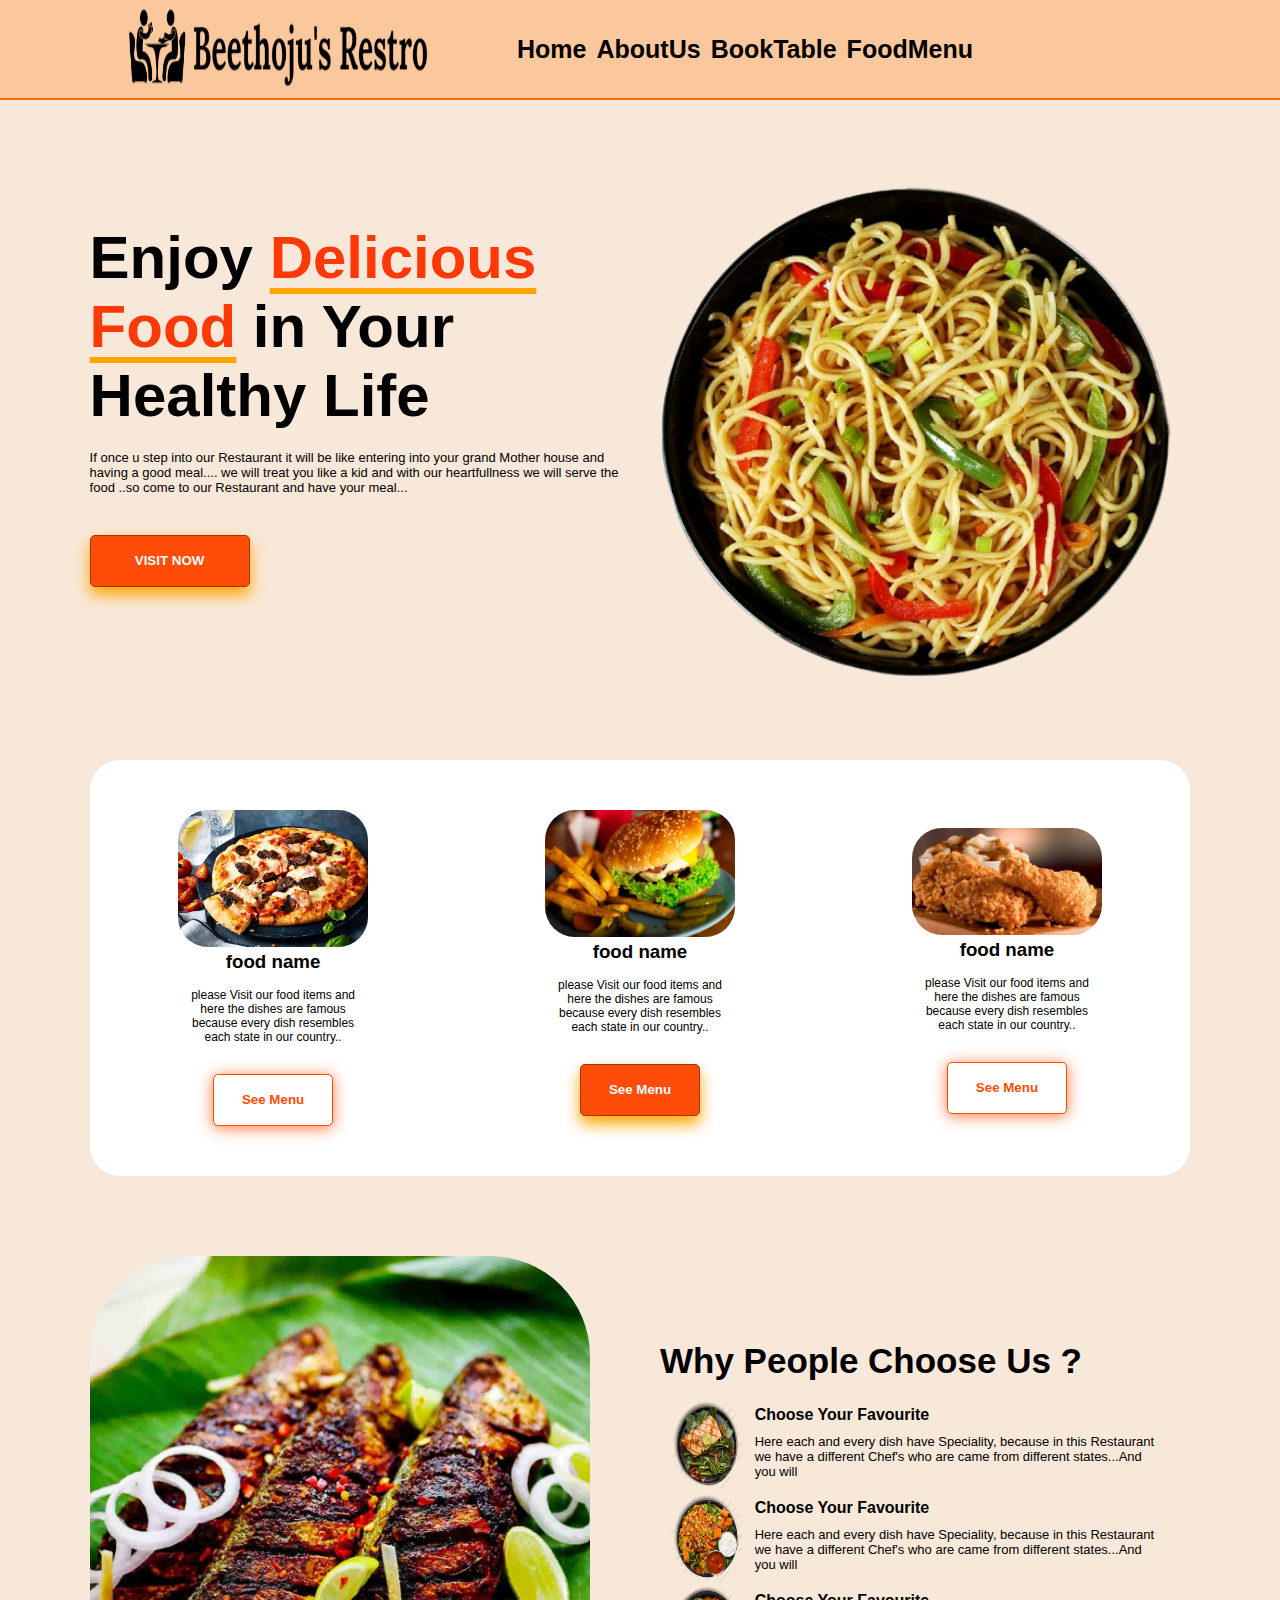
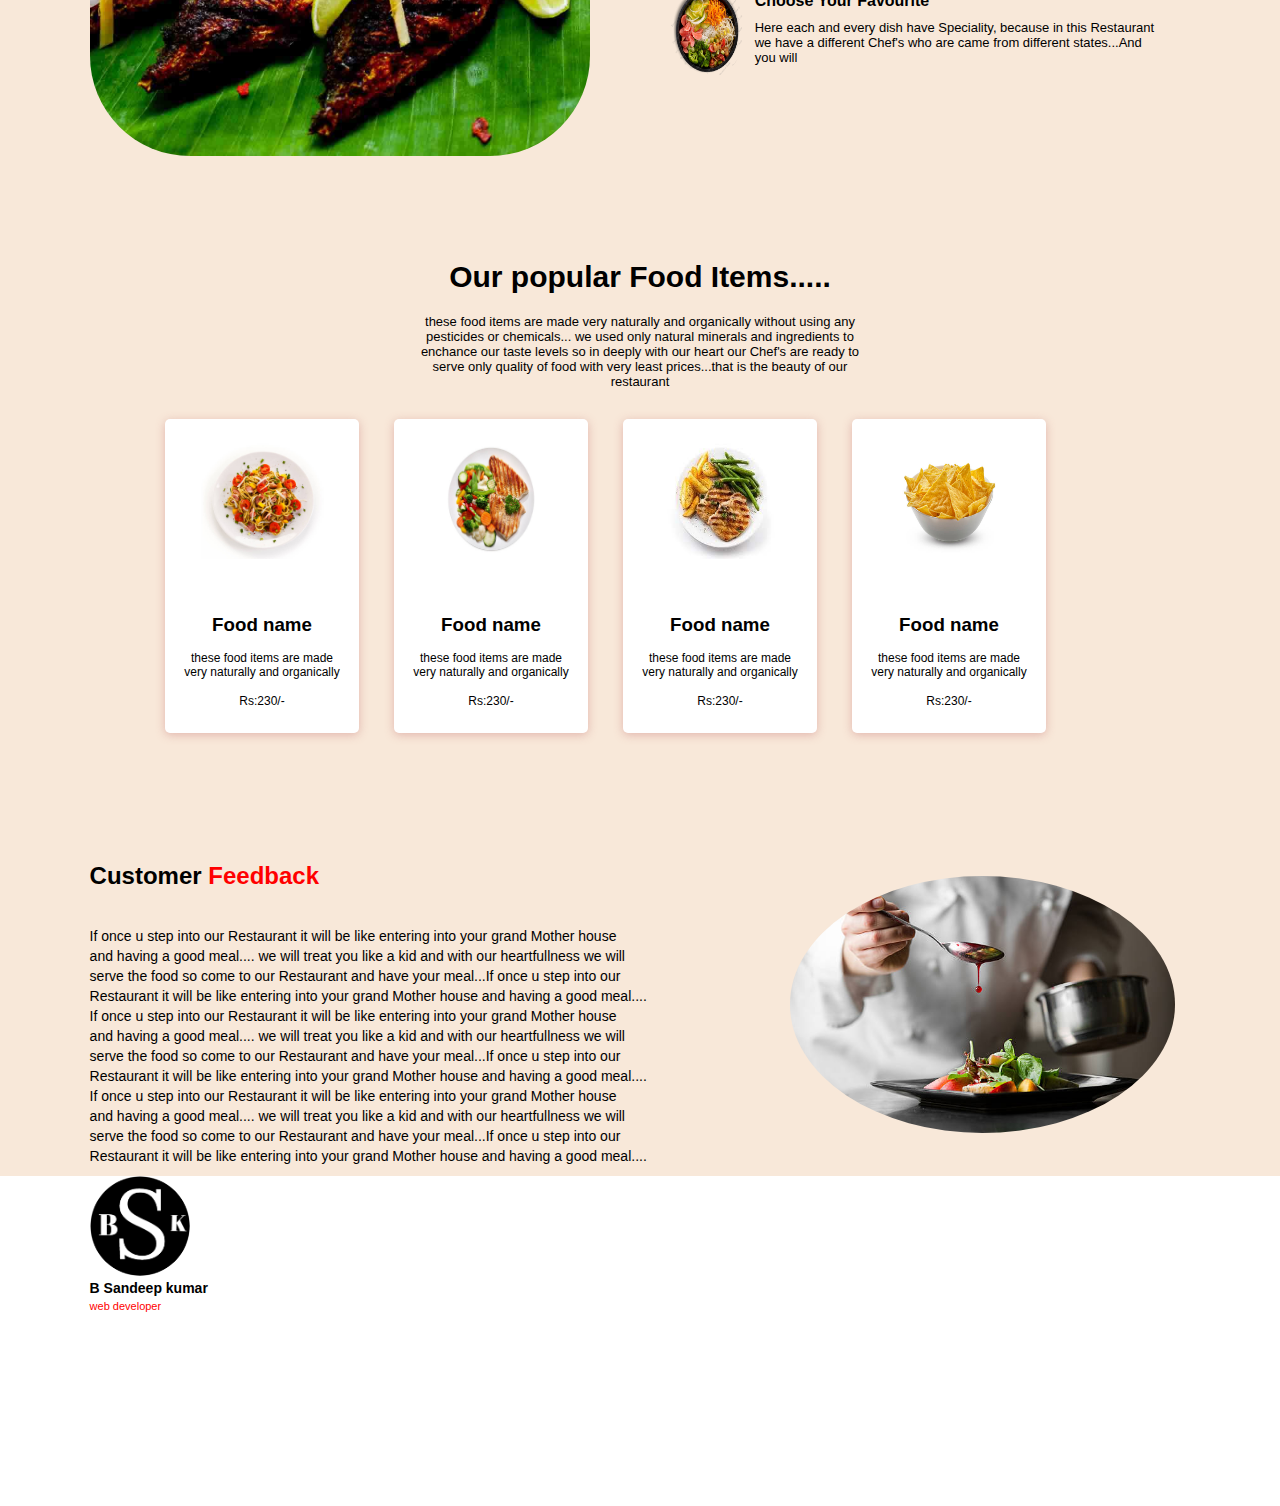
<file: index.html>
<!DOCTYPE html>
 <html lang="en">
 <head>
     <link rel="shortcut icon" href="sanlogo.png" type="image/x-icon">
     <link rel="stylesheet" href="sdpcss.css">
     <link rel="stylesheet" href="https://cdnjs.cloudflare.com/ajax/libs/font-awesome/6.1.1/css/all.min.css" integrity="sha512-KfkfwYDsLkIlwQp6LFnl8zNdLGxu9YAA1QvwINks4PhcElQSvqcyVLLD9aMhXd13uQjoXtEKNosOWaZqXgel0g==" crossorigin="anonymous" referrerpolicy="no-referrer" />
     <meta name="viewport" content="width=device-width, initial-scale=1.0">
    <title>Beethoju's Restro</title>
 </head>
 <body>
    <header>
      
         <div class="header">
            <div class="headerbar">
               <div class="account">
                  <ul>
                     <a href=""><li><i class="fa-solid fa-house-chimney "></i></li></a>
                     <a href="#"><li><i class="fa-solid fa-magnifying-glass searchion" id="searchicon1"></i></li></a>
                     <div class="search" id="searchinput1">
                        <input type="search">
                        <i class="fa-solid fa-magnifying-glass srchicon1"></i>
                     </div>
                     <a href="#"><li><i class="fa-solid fa-user" id="user-mb"></i></li></a>
                  </ul>
               </div>
               <div class="nav"> 
                  <ul style="list-style-type:none;">
                     <a href="#" class="smallhome"><li>Home</li></a>
                     <a href="#" class="small_aboutus"><li>AboutUs</li></a>
                     <a href="#" class="jklm"><li>BookTable</li></a>
                  <a href="#"><li class="small_foodmenu">FoodMenu</li></a>
                  </ul>
               </div>
            </div>
            <div class="logo">
               <img src="mylogo.png" alt="" id="#logo" width="100" height="80">
            </div>
            <div class="bar">
               <i class="fa-solid fa-bars icon"></i><!--font Awesome Bars Icon refers
            to used to provide convenient access to various operations 
            such as saving or opening a file, quitting a program, or
             manipulating data.This font awesome icon is also known as "fa-Bars" or "fa fa Bars"-->
               <i class="fa-solid fa-xmark" id="hdcross"></i>
            </div>
            <div class="nav"> 
               <ul style="list-style-type:none;">
                  <a href="#" class="bighome"><li>Home</li></a>
                  <a href="#" class="header_aboutus"><li>AboutUs</li></a>
                  <a href="#" class="mnop"><li>BookTable</li></a>
                  <a href="#" class="header_foodmenu"><li>FoodMenu</li></a>
               </ul>
            </div>
            <div class="account">
               <ul>
                  <a href="#"><li><i class="fa-solid fa-house-chimney "></i></li></a>
                  <a href="#"><li><i class="fa-solid fa-magnifying-glass searchicon" id="searchicon2"></i></li></a>
                  <div class="search" id="searchinput2">
                     <input type="search">
                     <i class="fa-solid fa-magnifying-glass srchicon2"></i>
                  </div>
                  <a href="#"><li><i class="fa-solid fa-user" id="user-lap"></i></li></a>
               </ul>
            </div>
         </div>
      </div>
   </header>
 
   <div class="home" >
      <div class="main_slide">
         <div id="child_1">
            <h1>Enjoy <span>Delicious Food</span> in Your Healthy Life</h1>
            <p>If once u step into our Restaurant it will be like entering 
               into your grand Mother house and having a good meal....
               we will treat you like a kid and with our heartfullness we will serve the food
               ..so come to our Restaurant and have your meal...
            </p>
            <button class="red_btn" id="scroll-button">VISIT NOW 
               <i class="fa-solid fa-arrow-right-long"></i>
            </button>
         </div>
         <div id="two">
            <img src="cover pictures/alo.png" alt="" id="foodplate">
         </div>
      </div>
      <div class="food-items">
         <div class="item">
            <div>
               <img src="cover pictures/fdy1.webp" alt="food item" id="item1">
            </div>
            <h3>food name</h3>
            <p>please Visit our food items and here the dishes are famous because
               every dish resembles each state in our country..
            </p>
            <button class="white_btn">See Menu</button>
         </div>
         <div class="item">
            <div>
               <img src="cover pictures/fdy2.jpg" alt="food item" id="item1">
            </div>
            <h3>food name</h3>
            <p>please Visit our food items and here the dishes are famous because
               every dish resembles each state in our country..
            </p>
            <button class="red_btn">See Menu</button>
         </div>
         <div class="item">
            <div></br>
               <img src="cover pictures/fdy3.jpg" alt="food item" id="item1" >
            </div>
            <h3>food name</h3>
            <p>please Visit our food items and here the dishes are famous because
               every dish resembles each state in our country..
            </p>
            <button class="white_btn">See Menu</button>
         </div>
      </div>
      <div class="main_slide2">
         <div class="fooding">
            <img src="cover pictures/fdy4.jpg" alt="" id="figure3">
         </div>
         <div class="question">
            <h2>Why People Choose Us ?</h2>
            <div>
               <div class="q-ans">
                  <div>
                     <img src="plate2.png" alt="" id="figure4">
                  </div>
                  <div class="matter">
                     <h4>Choose Your Favourite</h4>
                     <p>Here each and every dish have Speciality,
                        because in this Restaurant we have a different Chef's
                        who are came from different states...And you will
                     </p>
                  </div>
               </div>
               <div class="q-ans">
                  <div>
                     <img src="plate3.png" alt="" id="figure4">
                  </div>
                  <div class="matter">
                     <h4>Choose Your Favourite</h4>
                     <p>Here each and every dish have Speciality,
                        because in this Restaurant we have a different Chef's
                        who are came from different states...And you will
                     </p>
                  </div>
               </div>
               <div class="q-ans">
                  <div>
                     <img src="plate4 (2).png" alt="" id="figure4">
                  </div>
                  <div class="matter">
                     <h4>Choose Your Favourite</h4>
                     <p>Here each and every dish have Speciality,
                        because in this Restaurant we have a different Chef's
                        who are came from different states...And you will
                     </p>
                  </div>
               </div>
            </div>
         </div>
      </div>
      <div class="main_slide3">
         <div class="fav-head" id="homeid">
            <h3>
               Our popular Food Items.....
            </h3>
            <p>these food items are made very naturally and organically
               without using any pesticides or chemicals...
               we used only natural minerals and ingredients to enchance our taste levels 
               so in deeply with our heart our Chef's are ready to serve only quality of food
               with very least prices...that is the beauty of our restaurant
            </p>
         </div>
         <div class="majorfavfood">
         <div class="fav-food">
            <div class="item">
               <div><img src="cover pictures/fdy5.jpg" alt="" id="figure5"></div>
            <h3>Food name</h3>
            <p>these food items are made very naturally 
               and organically </p>
            <p class="fav-price">Rs:230/-</p>
         </div>
         <div class="item">
            <div><img src="cover pictures/fdy6.jpg" alt="" id="figure5"></div>
         <h3>Food name</h3>
         <p>these food items are made very naturally 
            and organically </p>
         <p class="fav-price">Rs:230/-</p>
      </div>
      <div class="item">
         <div><img src="cover pictures/fdy7.jpg" alt="" id="figure5"></div>
      <h3>Food name</h3>
      <p>these food items are made very naturally 
         and organically </p>
      <p class="fav-price">Rs:230/-</p>
   </div>
   <div class="item">
      <div><img src="cover pictures/fdy8.jpg" alt="" id="figure5"></div>
   <h3>Food name</h3>
   <p>these food items are made very naturally 
      and organically </p>
   <p class="fav-price">Rs:230/-</p>
   </div>
   
 
      </div>
   </div>
      </div>
      <div class="main_slide4">
         <div class="chef-feed">
            <h2>Customer <span style="color:red">Feedback</span></h2>
            </br></br>
            <p >If once u step into our Restaurant it will be like entering into your grand Mother house </br>
               and having a good meal.... we will treat you like a kid and with our heartfullness we will</br>
               serve the food so come to our Restaurant and have your meal...If once u step into our </br>
               Restaurant it will be like entering into your grand Mother house and having a good meal....</br>
               If once u step into our Restaurant it will be like entering into your grand Mother house </br>
               and having a good meal.... we will treat you like a kid and with our heartfullness we will</br>
               serve the food so come to our Restaurant and have your meal...If once u step into our </br>
               Restaurant it will be like entering into your grand Mother house and having a good meal....</br>
               If once u step into our Restaurant it will be like entering into your grand Mother house </br>
               and having a good meal.... we will treat you like a kid and with our heartfullness we will</br>
               serve the food so come to our Restaurant and have your meal...If once u step into our </br>
               Restaurant it will be like entering into your grand Mother house and having a good meal....</br>
            
            </p>
            <div class="chef-detail">
               <div>
                  <img src="sanlogo.png" alt="">
               </div>
               <div>
                  <h6>B Sandeep kumar</h6>
                  <p>web developer</p>
               </div>
            </br></br></br></br></br></br></br></br></br></br>
               <div class="chef">
                  <img src="cover pictures/bigchef" alt="" id="figure6">
               </div>
            </div>
            
         </div>
         
         
      </div> 
      
      
   </div>
<!--!***********************BOOKING TABLE***********************************************************************-->

<div class="bookingtable" id="bookingt">
         <div class="tablexx">
            <h1 id="heading">Book a Table</h1>
            <h3><i class="fa-solid fa-xmark" id="bookcrossmark"></i></h3>
            <h3><i class="fa-solid fa-xmark" id="bookcrossmark11"></i></h3>
         </div>
           <form id="form">
               <div class="form-group">
                  <label for="name">Name:</label>
                  <input type="text" id="name" name="name" required>
               </div>
               <div class="form-group">
                  <label for="email">Email:</label>
                  <input type="email" id="email" name="email" required>
               </div>
               <div class="form-group">
                  <label for="phone">Phone:</label>
                  <input type="tel" id="phone" name="phone" required>
               </div>
               <div class="form-group">
                  <label for="date">Date:</label>
                  <input type="date" id="date" name="date" required>
               </div>
               <div class="form-group">
                  <label for="time">Time:</label>
                  <input type="time" id="time" name="time" required>
                </div>
               <div class="form-group">
                  <label for="guests">Number of Guests:</label>
                  <input type="number" id="guests" name="guests" required>
               </div>
               
               <button type="submit" class="red_btn" id="sub">Submit</button>
            </form>
  
  

</div>

<!--*************************ABOUT  US*******************************************************************-->
<div class="aboutus">
   <div class="aboutus1">
      <div>
         <i  class="fa-solid fa-xmark" id="aboutcrosssmall"></i>
         <h1 id="aboutus" class="ghi">ABOUT US</h1>
        
         <P class="ghi">At our restaurant, we are passionate about providing our customers</br>
         with an exceptional dining experience that satisfies their taste buds</br>
         and leaves them feeling delighted.Our restaurant is committed to using</br>
         only the freshest ingredients and preparing each dish with care and </br>
         attention to detail to ensure the highest quality and taste.We pride</br>
         ourselves on offering a welcoming and friendly atmosphere where our </br>
         guests can relax and enjoy a delicious meal with their friends and family.</br>
         With a focus on innovation and creativity, our restaurant offers a unique</br>
         and exciting menu that combines traditional flavors with modern twists,</br>
         making every visit a culinary adventure.Our team of skilled chefs and</br>
         attentive staff work tirelessly to ensure that each guest leaves our</br>
         restaurant feeling satisfied and eager to return for another</br>
         unforgettable dining experience.</P>
      </div>
      <img src="aaaa/about-chef1.png" alt="" id="chefuncle" class="ghi">
      <i  class="fa-solid fa-xmark" id="aboutcross"></i>
   </div>
   <h1 id="ourgoldenchefheading"> Our Golden Chef's </h1>
  <div class="ourgoldenchefs">
              
   <div class="ourchef1" id="ourr"> <img src="aaaa/about-chef2.png" id="chef1" ></br></br>
                           <h2>Selina</h2></br>
                           <p>With over 30 years </br>
                              of experience in the</br>
                               industry</p></br>
   </div>
    <div class="ourchef2" id="ourr"><img src="aaaa/about-chef5.png" alt="" id="chef2"></br></br>
                           <h2>Thomas</h2></br>
                           <p>With over 40 years </br>
                           of experience in the</br>
                           industry</p></br>
      </div>
    <div class="ourchef3" id="ourr"><img src="aaaa/about-chef4.png" alt="" id="chef3"></br></br>
                           <h2>Massimo</h2></br>
                           <p>With over 30 years </br>
                           of experience in the</br>
                           industry</p></br>
   </div>
    <div class="ourchef4" id="ourr"><img src="aaaa/about-chef3.png" alt="" id="chef4"></br></br>
                           <h2>Heston</h2></br>
                           <p>With over 30 years </br>
                           of experience in the</br>
                           industry</p></br>
   </div>
    
 </div>
</div>
<!--***************************FOOD MENU********************************************-->
<div class="foodmenu">
     <div class="menu_cross">
      <i  class="fa-solid fa-xmark" id="foodmenucross11"></i>
	    <h1>Food Menu</h1>
       
       <i  class="fa-solid fa-xmark" id="foodmenucross"></i>
       
       </div>
       <div class="menu-container">
		      <div class="menu-item">
               <img src="foodmenu/fd-1.jpg" alt="">
			      <h2>Item 1</h2>
			      <p>Description of item 1.</p>
			      <span>$10.00</span>
		      </div>
		      <div class="menu-item">
			      <img src="foodmenu/fd-2.jpg" alt="">
			      <h2>Item 2</h2>
			      <p>Description of item 2.</p>
			      <span>$12.00</span>
		      </div>
		      <div class="menu-item">
			      <img src="foodmenu/fd-3.jpg" alt="">
			      <h2>Item 3</h2>
			      <p>Description of item 3.</p>
			      <span>$8.00</span>
		      </div>
		      <div class="menu-item">
			      <img src="foodmenu/fd-4.jpg" alt="">
			      <h2>Item 4</h2>
			      <p>Description of item 4.</p>
			      <span>$15.00</span>
		      </div>
		      <div class="menu-item">
			      <img src="foodmenu/fd-5.jpg" alt="">
			      <h2>Item 5</h2>
			      <p>Description of item 5.</p>
			      <span>$9.00</span>
		      </div>
		      <div class="menu-item">
			      <img src="foodmenu/fd-6.jpg" alt="">
			      <h2>Item 6</h2>
			      <p>Description of item 6.</p>
			      <span>$11.00</span>
		      </div>
		      <div class="menu-item">
			      <img src="foodmenu/fd-7.jpg" alt="">
			      <h2>Item 7</h2>
			      <p>Description of item 7.</p>
			      <span>$13.00</span>
		      </div>
		      <div class="menu-item">
			      <img src="foodmenu/fd-8.jpg" alt="">
			      <h2>Item 8</h2>
			      <p>Description of item 8.</p>
			      <span>$16.00</span>
		      </div>
		      <div class="menu-item">
			      <img src="foodmenu/fd-9.jpg" alt="">
			      <h2>Item 9</h2>
			      <p>Description of item 9.</p>
			      <span>$7.00</span>
		      </div>
		      <div class="menu-item">
			      <img src="foodmenu/fd-10.jpg" alt="">
			      <h2>Item 10</h2>
			      <p>Description of item 10.</p>
			      <span>$14.00</span>
		      </div>
            <div class="menu-item">
			      <img src="foodmenu/fd-11.jpg" alt="">
			      <h2>Item 11</h2>
			      <p>Description of item 10.</p>
			      <span>$14.00</span>
		      </div>
            <div class="menu-item">
			      <img src="foodmenu/fd-12.jpg" alt="">
			      <h2>Item 12</h2>
			      <p>Description of item 10.</p>
			      <span>$14.00</span>
		      </div>
	</div>
</div>
<!--***************************sign up********************************************-->
<div class="signup">
       <div class="container">
         <i  class="fa-solid fa-xmark" id="signupcross11"></i>
         <i  class="fa-solid fa-xmark" id="signupcross"></i>
         <h1>Sign Up for our Restaurant to explore</h1>.
          
         <form action="#">
           <div class="form-group">
             <label for="name">Name</label>
             <input type="text" id="name" placeholder="Enter your name" required>
           </div>
           <div class="form-group">
             <label for="email">Email</label>
             <input type="email" id="email" placeholder="Enter your email" required>
           </div>
           <div class="form-group">
             <label for="password">Password</label>
             <input type="password" id="password" placeholder="Enter your password" required>
           </div>
           <button type="submit">Sign Up</button>
           <button type="submit">Sign In</button>
         
         </form>
       </div>
   
   </div>
   
   <script src="sdpjs.js">
   </script>

 </body>
 </html>
</file>
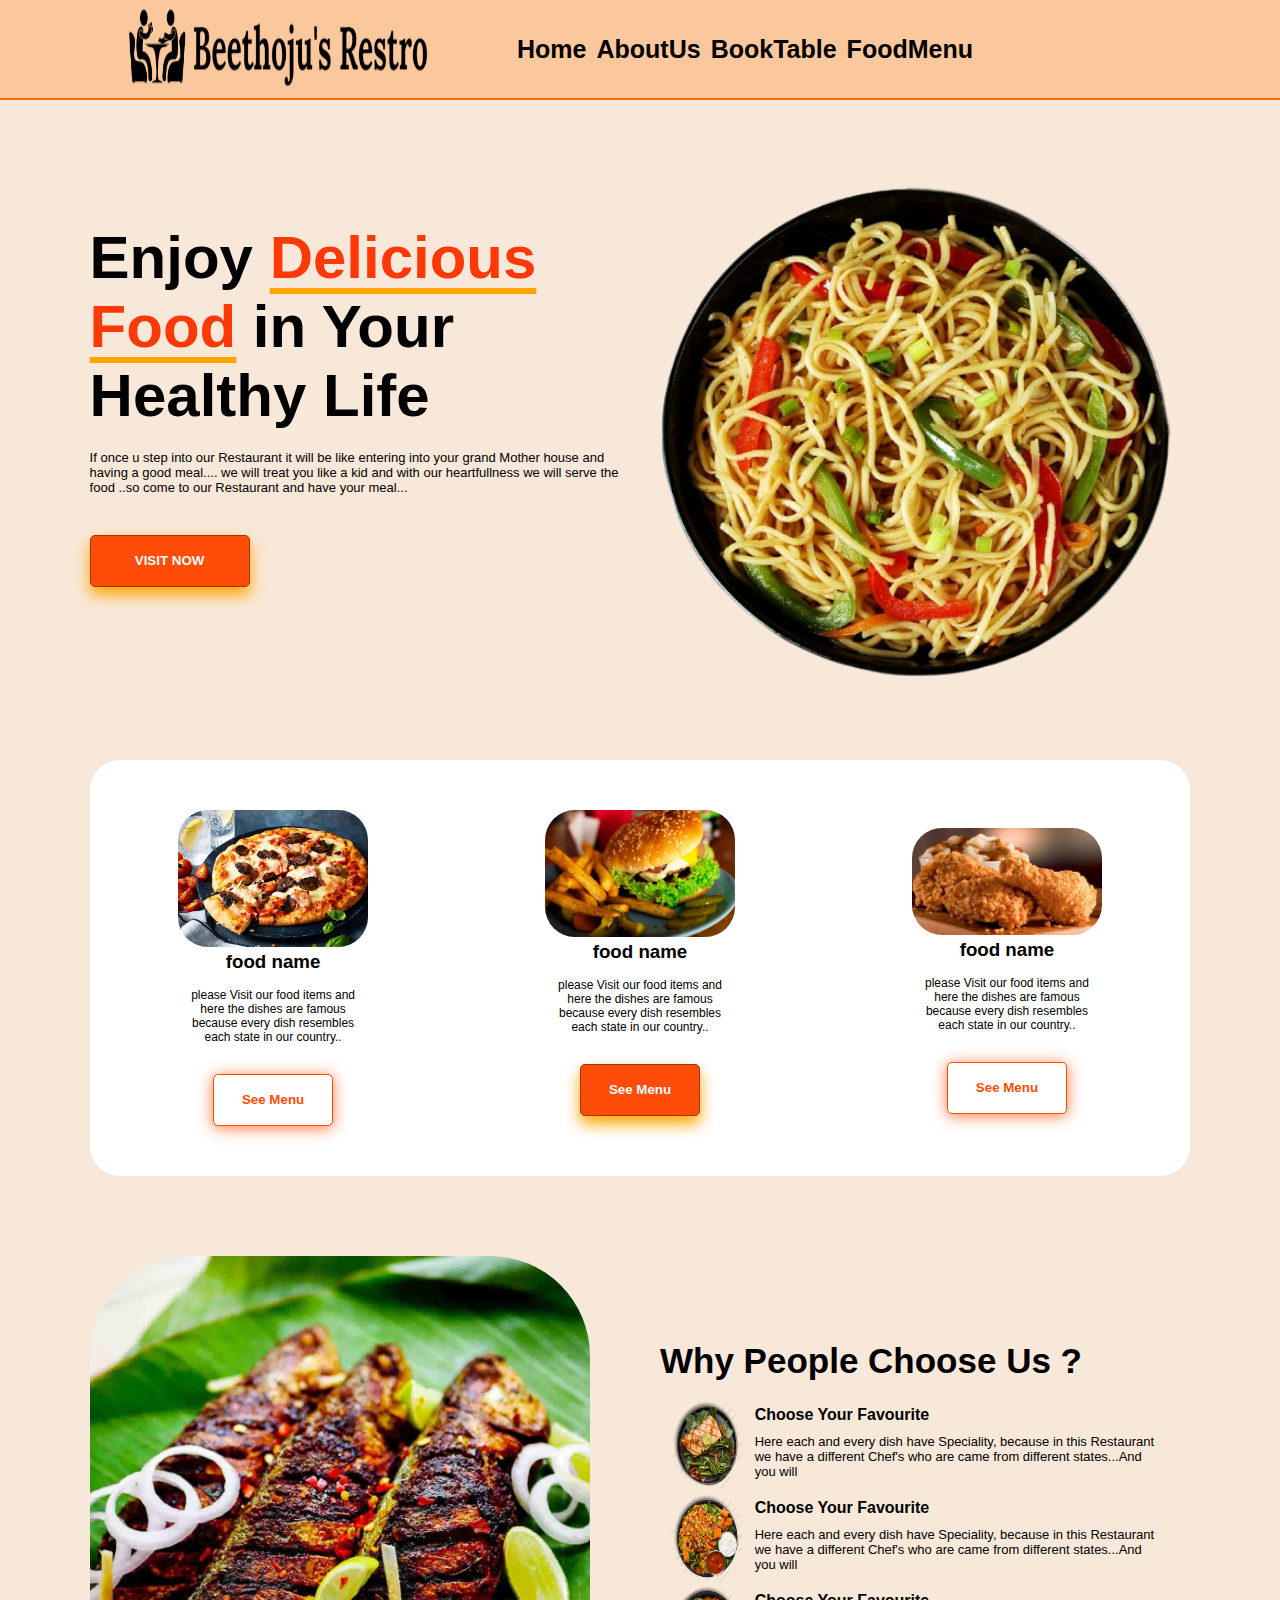
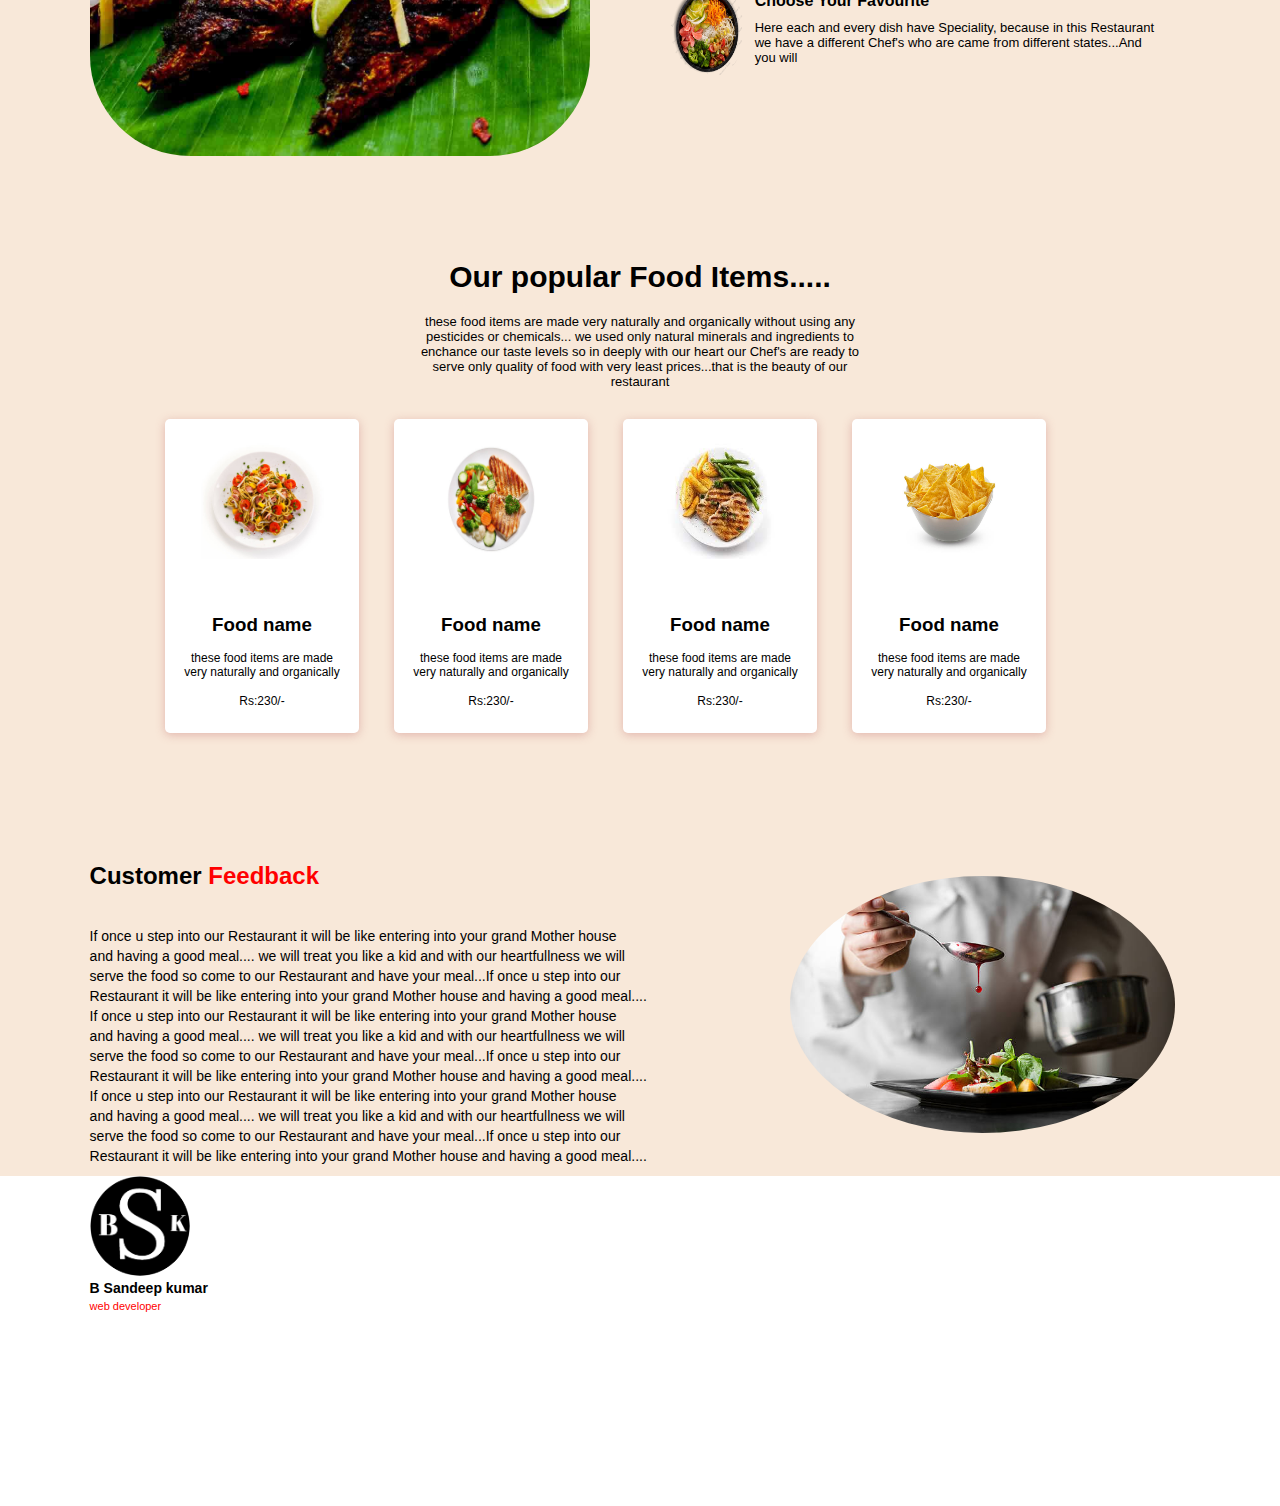
<file: sdphtml.html>
<!DOCTYPE html>
 <html lang="en">
 <head>
     <link rel="shortcut icon" href="sanlogo.png" type="image/x-icon">
     <link rel="stylesheet" href="sdpcss.css">
     <link rel="stylesheet" href="https://cdnjs.cloudflare.com/ajax/libs/font-awesome/6.1.1/css/all.min.css" integrity="sha512-KfkfwYDsLkIlwQp6LFnl8zNdLGxu9YAA1QvwINks4PhcElQSvqcyVLLD9aMhXd13uQjoXtEKNosOWaZqXgel0g==" crossorigin="anonymous" referrerpolicy="no-referrer" />
     <meta name="viewport" content="width=device-width, initial-scale=1.0">
    <title>Beethoju's Restro</title>
 </head>
 <body>
    <header>
      
         <div class="header">
            <div class="headerbar">
               <div class="account">
                  <ul>
                     <a href=""><li><i class="fa-solid fa-house-chimney "></i></li></a>
                     <a href="#"><li><i class="fa-solid fa-magnifying-glass searchion" id="searchicon1"></i></li></a>
                     <div class="search" id="searchinput1">
                        <input type="search">
                        <i class="fa-solid fa-magnifying-glass srchicon1"></i>
                     </div>
                     <a href="#"><li><i class="fa-solid fa-user" id="user-mb"></i></li></a>
                  </ul>
               </div>
               <div class="nav"> 
                  <ul style="list-style-type:none;">
                     <a href="#" class="smallhome"><li>Home</li></a>
                     <a href="#" class="small_aboutus"><li>AboutUs</li></a>
                     <a href="#" class="jklm"><li>BookTable</li></a>
                  <a href="#"><li class="small_foodmenu">FoodMenu</li></a>
                  </ul>
               </div>
            </div>
            <div class="logo">
               <img src="mylogo.png" alt="" id="#logo" width="100" height="80">
            </div>
            <div class="bar">
               <i class="fa-solid fa-bars icon"></i><!--font Awesome Bars Icon refers
            to used to provide convenient access to various operations 
            such as saving or opening a file, quitting a program, or
             manipulating data.This font awesome icon is also known as "fa-Bars" or "fa fa Bars"-->
               <i class="fa-solid fa-xmark" id="hdcross"></i>
            </div>
            <div class="nav"> 
               <ul style="list-style-type:none;">
                  <a href="#" class="bighome"><li>Home</li></a>
                  <a href="#" class="header_aboutus"><li>AboutUs</li></a>
                  <a href="#" class="mnop"><li>BookTable</li></a>
                  <a href="#" class="header_foodmenu"><li>FoodMenu</li></a>
               </ul>
            </div>
            <div class="account">
               <ul>
                  <a href="#"><li><i class="fa-solid fa-house-chimney "></i></li></a>
                  <a href="#"><li><i class="fa-solid fa-magnifying-glass searchicon" id="searchicon2"></i></li></a>
                  <div class="search" id="searchinput2">
                     <input type="search">
                     <i class="fa-solid fa-magnifying-glass srchicon2"></i>
                  </div>
                  <a href="#"><li><i class="fa-solid fa-user" id="user-lap"></i></li></a>
               </ul>
            </div>
         </div>
      </div>
   </header>
 
   <div class="home" >
      <div class="main_slide">
         <div id="child_1">
            <h1>Enjoy <span>Delicious Food</span> in Your Healthy Life</h1>
            <p>If once u step into our Restaurant it will be like entering 
               into your grand Mother house and having a good meal....
               we will treat you like a kid and with our heartfullness we will serve the food
               ..so come to our Restaurant and have your meal...
            </p>
            <button class="red_btn" id="scroll-button">VISIT NOW 
               <i class="fa-solid fa-arrow-right-long"></i>
            </button>
         </div>
         <div id="two">
            <img src="cover pictures/alo.png" alt="" id="foodplate">
         </div>
      </div>
      <div class="food-items">
         <div class="item">
            <div>
               <img src="cover pictures/fdy1.webp" alt="food item" id="item1">
            </div>
            <h3>food name</h3>
            <p>please Visit our food items and here the dishes are famous because
               every dish resembles each state in our country..
            </p>
            <button class="white_btn">See Menu</button>
         </div>
         <div class="item">
            <div>
               <img src="cover pictures/fdy2.jpg" alt="food item" id="item1">
            </div>
            <h3>food name</h3>
            <p>please Visit our food items and here the dishes are famous because
               every dish resembles each state in our country..
            </p>
            <button class="red_btn">See Menu</button>
         </div>
         <div class="item">
            <div></br>
               <img src="cover pictures/fdy3.jpg" alt="food item" id="item1" >
            </div>
            <h3>food name</h3>
            <p>please Visit our food items and here the dishes are famous because
               every dish resembles each state in our country..
            </p>
            <button class="white_btn">See Menu</button>
         </div>
      </div>
      <div class="main_slide2">
         <div class="fooding">
            <img src="cover pictures/fdy4.jpg" alt="" id="figure3">
         </div>
         <div class="question">
            <h2>Why People Choose Us ?</h2>
            <div>
               <div class="q-ans">
                  <div>
                     <img src="plate2.png" alt="" id="figure4">
                  </div>
                  <div class="matter">
                     <h4>Choose Your Favourite</h4>
                     <p>Here each and every dish have Speciality,
                        because in this Restaurant we have a different Chef's
                        who are came from different states...And you will
                     </p>
                  </div>
               </div>
               <div class="q-ans">
                  <div>
                     <img src="plate3.png" alt="" id="figure4">
                  </div>
                  <div class="matter">
                     <h4>Choose Your Favourite</h4>
                     <p>Here each and every dish have Speciality,
                        because in this Restaurant we have a different Chef's
                        who are came from different states...And you will
                     </p>
                  </div>
               </div>
               <div class="q-ans">
                  <div>
                     <img src="plate4 (2).png" alt="" id="figure4">
                  </div>
                  <div class="matter">
                     <h4>Choose Your Favourite</h4>
                     <p>Here each and every dish have Speciality,
                        because in this Restaurant we have a different Chef's
                        who are came from different states...And you will
                     </p>
                  </div>
               </div>
            </div>
         </div>
      </div>
      <div class="main_slide3">
         <div class="fav-head" id="homeid">
            <h3>
               Our popular Food Items.....
            </h3>
            <p>these food items are made very naturally and organically
               without using any pesticides or chemicals...
               we used only natural minerals and ingredients to enchance our taste levels 
               so in deeply with our heart our Chef's are ready to serve only quality of food
               with very least prices...that is the beauty of our restaurant
            </p>
         </div>
         <div class="majorfavfood">
         <div class="fav-food">
            <div class="item">
               <div><img src="cover pictures/fdy5.jpg" alt="" id="figure5"></div>
            <h3>Food name</h3>
            <p>these food items are made very naturally 
               and organically </p>
            <p class="fav-price">Rs:230/-</p>
         </div>
         <div class="item">
            <div><img src="cover pictures/fdy6.jpg" alt="" id="figure5"></div>
         <h3>Food name</h3>
         <p>these food items are made very naturally 
            and organically </p>
         <p class="fav-price">Rs:230/-</p>
      </div>
      <div class="item">
         <div><img src="cover pictures/fdy7.jpg" alt="" id="figure5"></div>
      <h3>Food name</h3>
      <p>these food items are made very naturally 
         and organically </p>
      <p class="fav-price">Rs:230/-</p>
   </div>
   <div class="item">
      <div><img src="cover pictures/fdy8.jpg" alt="" id="figure5"></div>
   <h3>Food name</h3>
   <p>these food items are made very naturally 
      and organically </p>
   <p class="fav-price">Rs:230/-</p>
   </div>
   
 
      </div>
   </div>
      </div>
      <div class="main_slide4">
         <div class="chef-feed">
            <h2>Customer <span style="color:red">Feedback</span></h2>
            </br></br>
            <p >If once u step into our Restaurant it will be like entering into your grand Mother house </br>
               and having a good meal.... we will treat you like a kid and with our heartfullness we will</br>
               serve the food so come to our Restaurant and have your meal...If once u step into our </br>
               Restaurant it will be like entering into your grand Mother house and having a good meal....</br>
               If once u step into our Restaurant it will be like entering into your grand Mother house </br>
               and having a good meal.... we will treat you like a kid and with our heartfullness we will</br>
               serve the food so come to our Restaurant and have your meal...If once u step into our </br>
               Restaurant it will be like entering into your grand Mother house and having a good meal....</br>
               If once u step into our Restaurant it will be like entering into your grand Mother house </br>
               and having a good meal.... we will treat you like a kid and with our heartfullness we will</br>
               serve the food so come to our Restaurant and have your meal...If once u step into our </br>
               Restaurant it will be like entering into your grand Mother house and having a good meal....</br>
            
            </p>
            <div class="chef-detail">
               <div>
                  <img src="sanlogo.png" alt="">
               </div>
               <div>
                  <h6>B Sandeep kumar</h6>
                  <p>web developer</p>
               </div>
            </br></br></br></br></br></br></br></br></br></br>
               <div class="chef">
                  <img src="cover pictures/bigchef" alt="" id="figure6">
               </div>
            </div>
            
         </div>
         
         
      </div> 
      
      
   </div>
<!--!***********************BOOKING TABLE***********************************************************************-->

<div class="bookingtable" id="bookingt">
         <div class="tablexx">
            <h1 id="heading">Book a Table</h1>
            <h3><i class="fa-solid fa-xmark" id="bookcrossmark"></i></h3>
            <h3><i class="fa-solid fa-xmark" id="bookcrossmark11"></i></h3>
         </div>
           <form id="form">
               <div class="form-group">
                  <label for="name">Name:</label>
                  <input type="text" id="name" name="name" required>
               </div>
               <div class="form-group">
                  <label for="email">Email:</label>
                  <input type="email" id="email" name="email" required>
               </div>
               <div class="form-group">
                  <label for="phone">Phone:</label>
                  <input type="tel" id="phone" name="phone" required>
               </div>
               <div class="form-group">
                  <label for="date">Date:</label>
                  <input type="date" id="date" name="date" required>
               </div>
               <div class="form-group">
                  <label for="time">Time:</label>
                  <input type="time" id="time" name="time" required>
                </div>
               <div class="form-group">
                  <label for="guests">Number of Guests:</label>
                  <input type="number" id="guests" name="guests" required>
               </div>
               
               <button type="submit" class="red_btn" id="sub">Submit</button>
            </form>
  
  

</div>

<!--*************************ABOUT  US*******************************************************************-->
<div class="aboutus">
   <div class="aboutus1">
      <div>
         <i  class="fa-solid fa-xmark" id="aboutcrosssmall"></i>
         <h1 id="aboutus" class="ghi">ABOUT US</h1>
        
         <P class="ghi">At our restaurant, we are passionate about providing our customers</br>
         with an exceptional dining experience that satisfies their taste buds</br>
         and leaves them feeling delighted.Our restaurant is committed to using</br>
         only the freshest ingredients and preparing each dish with care and </br>
         attention to detail to ensure the highest quality and taste.We pride</br>
         ourselves on offering a welcoming and friendly atmosphere where our </br>
         guests can relax and enjoy a delicious meal with their friends and family.</br>
         With a focus on innovation and creativity, our restaurant offers a unique</br>
         and exciting menu that combines traditional flavors with modern twists,</br>
         making every visit a culinary adventure.Our team of skilled chefs and</br>
         attentive staff work tirelessly to ensure that each guest leaves our</br>
         restaurant feeling satisfied and eager to return for another</br>
         unforgettable dining experience.</P>
      </div>
      <img src="aaaa/about-chef1.png" alt="" id="chefuncle" class="ghi">
      <i  class="fa-solid fa-xmark" id="aboutcross"></i>
   </div>
   <h1 id="ourgoldenchefheading"> Our Golden Chef's </h1>
  <div class="ourgoldenchefs">
              
   <div class="ourchef1" id="ourr"> <img src="aaaa/about-chef2.png" id="chef1" ></br></br>
                           <h2>Selina</h2></br>
                           <p>With over 30 years </br>
                              of experience in the</br>
                               industry</p></br>
   </div>
    <div class="ourchef2" id="ourr"><img src="aaaa/about-chef5.png" alt="" id="chef2"></br></br>
                           <h2>Thomas</h2></br>
                           <p>With over 40 years </br>
                           of experience in the</br>
                           industry</p></br>
      </div>
    <div class="ourchef3" id="ourr"><img src="aaaa/about-chef4.png" alt="" id="chef3"></br></br>
                           <h2>Massimo</h2></br>
                           <p>With over 30 years </br>
                           of experience in the</br>
                           industry</p></br>
   </div>
    <div class="ourchef4" id="ourr"><img src="aaaa/about-chef3.png" alt="" id="chef4"></br></br>
                           <h2>Heston</h2></br>
                           <p>With over 30 years </br>
                           of experience in the</br>
                           industry</p></br>
   </div>
    
 </div>
</div>
<!--***************************FOOD MENU********************************************-->
<div class="foodmenu">
     <div class="menu_cross">
      <i  class="fa-solid fa-xmark" id="foodmenucross11"></i>
	    <h1>Food Menu</h1>
       
       <i  class="fa-solid fa-xmark" id="foodmenucross"></i>
       
       </div>
       <div class="menu-container">
		      <div class="menu-item">
               <img src="foodmenu/fd-1.jpg" alt="">
			      <h2>Item 1</h2>
			      <p>Description of item 1.</p>
			      <span>$10.00</span>
		      </div>
		      <div class="menu-item">
			      <img src="foodmenu/fd-2.jpg" alt="">
			      <h2>Item 2</h2>
			      <p>Description of item 2.</p>
			      <span>$12.00</span>
		      </div>
		      <div class="menu-item">
			      <img src="foodmenu/fd-3.jpg" alt="">
			      <h2>Item 3</h2>
			      <p>Description of item 3.</p>
			      <span>$8.00</span>
		      </div>
		      <div class="menu-item">
			      <img src="foodmenu/fd-4.jpg" alt="">
			      <h2>Item 4</h2>
			      <p>Description of item 4.</p>
			      <span>$15.00</span>
		      </div>
		      <div class="menu-item">
			      <img src="foodmenu/fd-5.jpg" alt="">
			      <h2>Item 5</h2>
			      <p>Description of item 5.</p>
			      <span>$9.00</span>
		      </div>
		      <div class="menu-item">
			      <img src="foodmenu/fd-6.jpg" alt="">
			      <h2>Item 6</h2>
			      <p>Description of item 6.</p>
			      <span>$11.00</span>
		      </div>
		      <div class="menu-item">
			      <img src="foodmenu/fd-7.jpg" alt="">
			      <h2>Item 7</h2>
			      <p>Description of item 7.</p>
			      <span>$13.00</span>
		      </div>
		      <div class="menu-item">
			      <img src="foodmenu/fd-8.jpg" alt="">
			      <h2>Item 8</h2>
			      <p>Description of item 8.</p>
			      <span>$16.00</span>
		      </div>
		      <div class="menu-item">
			      <img src="foodmenu/fd-9.jpg" alt="">
			      <h2>Item 9</h2>
			      <p>Description of item 9.</p>
			      <span>$7.00</span>
		      </div>
		      <div class="menu-item">
			      <img src="foodmenu/fd-10.jpg" alt="">
			      <h2>Item 10</h2>
			      <p>Description of item 10.</p>
			      <span>$14.00</span>
		      </div>
            <div class="menu-item">
			      <img src="foodmenu/fd-11.jpg" alt="">
			      <h2>Item 11</h2>
			      <p>Description of item 10.</p>
			      <span>$14.00</span>
		      </div>
            <div class="menu-item">
			      <img src="foodmenu/fd-12.jpg" alt="">
			      <h2>Item 12</h2>
			      <p>Description of item 10.</p>
			      <span>$14.00</span>
		      </div>
	</div>
</div>
<!--***************************sign up********************************************-->
<div class="signup">
       <div class="container">
         <i  class="fa-solid fa-xmark" id="signupcross11"></i>
         <i  class="fa-solid fa-xmark" id="signupcross"></i>
         <h1>Sign Up for our Restaurant to explore</h1>.
          
         <form action="#">
           <div class="form-group">
             <label for="name">Name</label>
             <input type="text" id="name" placeholder="Enter your name" required>
           </div>
           <div class="form-group">
             <label for="email">Email</label>
             <input type="email" id="email" placeholder="Enter your email" required>
           </div>
           <div class="form-group">
             <label for="password">Password</label>
             <input type="password" id="password" placeholder="Enter your password" required>
           </div>
           <button type="submit">Sign Up</button>
           <button type="submit">Sign In</button>
         
         </form>
       </div>
   
   </div>
   
   <script src="sdpjs.js">
   </script>

 </body>
 </html>
</file>
<file: sdpcss.css>
*{  /**/
    margin: 0%;
    padding: 0%;
    box-sizing: border-box;
    list-style: none;
    text-decoration:none;
    color:black;
    font-family: Verdana, Geneva, Tahoma, sans-serif;
    
}


.headerbar{
display:none;
}
.searchicon{
    display: block;
}

.bar
{
    display:none;
}

.logo img
{
    width: 300px;

}


.header
{
    display: flex;/* logo and bar xmark pakka pakka raavadaaniki*/
    justify-content: space-between;/*it is used to provide space between two objs*/
    align-items: center; /*it will make the symbol center from top*/
    padding: 0 10vw;
    /*Apply to all four sides ,..padding: 1em;
 top and bottom | left and right,..padding: 5% 10%;
top | left and right | bottom ,..padding: 1em 2em 2em;
top | right | bottom | left,..padding: 5px 1em 0 2em;*/
background-color: rgb(251, 199, 156);
    border-bottom: 2px solid rgb(236, 111, 8);
    box-shadow:0px 2px 50px rgb(252, 139, 86);
    height: 100px;
}
#logo
{
    width:100%;
    height: 100px;
}

.header ul
{
    color: white;
    display:flex;
    align-items: center;
}
.header ul li:hover{
    color:red;
}
.nav ul li{
    padding: 0 5px;
     font-size: 25px;
     font-weight:bold;
 }
 .account ul li{
    padding:0 15px;
    font-size:18px;
}

.account{
    flex:0.1;
}
.account ul{
    display:flex;
    justify-content: end;
}

.bar i:hover{
    color:rgb(215, 238, 10);
}
.search{
    display: none;
     width:200px;
    justify-content: center;
}
.search input{
    width:100px;/*text box width change chesaamu*/
    outline:none;/*search box outline thisesinaaa*/
    border:none;/* outline border of trxt box has been removed*/
    padding :5px;
}
.srchicon{
    background-color: rgb(191, 161, 161);
   color:blue;
    display:block;
    cursor: pointer;
    
}
.home{
        
background-color: rgb(248,232,217);
    padding:0 7vw;
}
#foodplate{
    width:100%;
    height:100%;
}
#item1{
    width:100%;
    height:100%; 
    border-radius: 30px;
}

#figure3{
    width:100%;
    height:100%;
    border-radius: 100px; 
}
#figure4{
    width:200%;
    height:200%; 
    margin-top:-20px;
    margin-right: -20px;
     border-radius: 100%;
    align-items: center;
    padding-right: 15px;
    margin-bottom: 100px;
}
#figure5{
    width:75%;
    height:75%;}
 
.main_slide{
    display:flex;/*food plate bomma ..matter pakkana came*/
  align-items:center;/* it came at center*/
    flex-wrap:wrap-reverse;/*food plate went upside and matter came down*/
} 

.main_slide div:nth-child(2){
flex:1;
display:flex;
justify-content: center;
padding-top: 40px;
}
.main_slide div:nth-child(1){
    padding-top: 20px;
    flex:1;
    font-size: 30px;
}
.main_slide div:nth-child(1) p{
    
    font-size:13px;
    padding:20px 0;
}
.main_slide div:nth-child(1) span{
    color:rgb(253, 57, 8);
    text-decoration: underline;
    text-underline-offset: 10px;
    text-decoration-color: orange;
}
.red_btn{
    cursor: pointer;
    margin-top: 20px;
    width:160px;
    font-weight: bold;
    color:aliceblue;
    line-height: 50px;
    background-color: rgb(253,77,8);
    border-radius: 5px;
    border:1px solid rgb(163, 54, 4);
    box-shadow:0 8px 15px orange;
    transition: all 0.2s;

}
.red_btn i{
color:white;
transition: all 0.2s;
}
.red_btn:hover{
    background-color: white;
    box-shadow:0 2px 15px orange;
    border:1px solid rgb(173, 60, 4);
    color:orange;
}
.red_btn:hover i{
    color:orange;
}

.food-items
{
    margin:70px 0;
    padding:20px 0;
    background-color: white;
    border-radius: 30px;
    display: flex;
    justify-content:space-around;
    flex-wrap: wrap;
}
.item{
    width:250px;
    padding:30px;
    text-align:center;
}
/*.item div{
    height:160px;
}   by default we got small photo only for him to become small he used it*/
.item p{
font-size:12px;
margin-top:15px;
margin-bottom: 10px;
}
.white_btn{
    cursor:pointer;
    margin-top:20px;
    width:160px;
    font-weight:bold;
    color:rgb(253,77,8);
    line-height:50px;
    border:1px solid rgb(253,77,8);
    background-color: white;
    border-radius: 5px;
    box-shadow: 0 2px 15px rgb(250,120,60);
    transition:all 0.2s;
}
.white_btn:hover{
    color: white;
    background-color: rgb(253,77,8);
    box-shadow:0 10px 15px rgb(250,120,60);
}
.item .white_btn,.item .red_btn{
    width: 120px;
    line-height:50px;
}
.main_slide2{
    margin: 80px 0;
    display:flex;
    flex-wrap: wrap;
    justify-content: space-between;
    align-items:center;
}
.fooding{
    flex:0.5;
}
.fooding img{
    max-width: 500px;
    width:45vw;
}
.question{
    flex:0.5;
    flex-direction: column;
    margin-left:40px;
}
.question h2{
    font-size: 35px;
    margin-bottom:15px;
}
.q-ans{
    display:flex;
    justify-content: flex-start;
    align-items: center;
    /*background-color: white;*/
    margin-right: 20px;
}
.matter{
    padding:10px;
    background-color: rgb(248,232,217);
}
.q-ans img{
    width:100px;
    
}
.q-ans div:first-child{
    padding:10px;
    border-radius: 50%;
    height:65px;
    text-align: center;
     margin-right: 20px;
}
.q-ans div:nth-child(2){
    display:flex;
    flex-direction: column;
}
.q-ans div:nth-child(2) p{
    margin-top: 10px;
    font-size: 13px;
}
.main_slide3
{
    display: flex;
    flex-direction: column;
    align-items:center;
    width:100%;
    position:relative;
    z-index: 1;
}
.main_slide3 .fav-head{
text-align: center;
width:450px;
margin-bottom:30px;
}
.main_slide3 .fav-head h3{
    font-size: 30px;
    padding:20px 0;
}
.main_slide3 .fav-head p{
    font-size: 13px;
    text-align:center; 
}
.main_slide3 .fav-food{
    
    margin-left:0px;
    display:flex;
    flex-wrap:row;
    justify-content: space-between;
    width:90%;
    padding: 0 10px;
    margin-bottom: 10%;
    
   
}
.main_slide3 .fav-food .item{
    align-items: center;
background-color: white;
border-radius: 5px;
margin-bottom: 15px;
box-shadow: 0 2px 10px rgba(199,119,119,0.438);
width:220px;
padding:15px;
padding-top:20px;
text-align: center;
cursor:pointer;
margin-left: 35px;
}

.main_slide3 .fav-food .item div{
height:160px;
margin-bottom: 15px;
}
 
#figure6{
    width: 35%;
    height: 35%;
}
.main_slide4{
margin-top: 10px;/*270px he kept*/
margin-bottom: 0px;


}
.main_slide4 .chef_feed{
    display:flex;
    
    margin-top: 5px;  /*he kept 30px*/ 
}

.main_slide4 .chef{
    flex:0.5;
    text-align:right;
    margin-top:-500px;
}
.main_slide4 .chef img{
    margin-top: -130px;
    width:50vw;
    max-width: 490px;
}
.main_slide4 .chef_feed h2{
    font-size:50px;
    margin-bottom:122px;
}
.main_slide4 .chef-feed p{
    
    font-size: 14px;
    line-height: 20px;
    margin-bottom: 10px;
    
}

.main_slide4 .chef-detail img{
    width:100px;
    border-radius: 50%;
    margin-right: 15px;
   }
.main_slide4 .chef-detail h6{
    font-size:14px;
}
.main_slide4 .chef-detail p{
    font-size: 11px;
    color:red; 
}



/************************************BOOKING THE TABLE***************************************/
  
 .bookingtable h1 {
    margin-left: 120px;
    margin-bottom: 20px;
    text-align: center;
  }
  
  .bookingtable form {
    max-width: 600px;
    margin: 0 -100px;
    padding:0;
    align-items:center;
  }
  
  .bookingtable .form-group {
    margin-bottom: 10px;
    
  }
  
  .bookingtable label {
    display: block;
    font-weight: bold;
    margin-bottom: 5px;
    margin-left: 20%;
  }
  
  .bookingtable input[type="text"],
  input[type="email"],
  input[type="tel"],
  input[type="date"],
  input[type="time"],
  input[type="number"],
  textarea {
    width: 60%;
    padding: 10px;
    border: 2px solid #bb5304;
    border-radius: 15px;
    margin-left: 20%;
    padding:3px;
  }
  #sub{
    margin-left:160px;
  }
  .bookingtable textarea {
    height: 100px;
  }
  
  .bookingtable button {
    display: block;
    width: 50%;
    padding: 10px;
    margin-top: 10px;
    border: none;
    border-radius: 5px;
    cursor: pointer;
    margin-right: 150px;
    padding: 0;
  }
  
  .bookingtable .error {
    color: red;
    font-size: 12px;
  }
  
    .tablexx #bookcrossmark
    {
        margin-left:100px;
        margin-top: 15px;
        cursor: pointer;
        font-size: 30px;
       
       
    }

    .bookingtable
    {  background-color: #f6b93b;
        border-radius: 10px;
        box-shadow: 0 14px 28px rgba(0,0,0,0.25),
                    0 10px 10px rgba(0,0,0,0.22);
        color: #fff;
        justify-content: center;
        align-items: center;
        height: 100vh;
        max-width: 600px;
        margin: 0 auto;
        padding: 40px;
        margin-bottom: 100px;
        overflow: hidden;
       display: flex;
        flex-direction: column;
        position:fixed;
        top: 0;
        bottom: 0;
        right:-100%;
        transition: all 0.5s;
        margin-right: 400px;
        
        
    }
    
    .tablexx{
        
        margin-bottom: 1.5%;
        display: flex;
        margin-left: -420px;
       align-items: center;
       padding-left: 400px;
        
    }
    /********************************************ABOUT USSSSS*************************************************/
    .ourgoldenchefs
    {
        display: flex;
        justify-content: space-evenly;
    }
    #aboutcross
    {font-size: 30px;
    margin-top: 20px;
cursor: pointer;}
    
    #chef1,#chef2,#chef3,#chef4{
        width: 250px;
        height: 350px;
        margin-top: 8px;
       
    }
    .ourchef1,.ourchef2,.ourchef3,.ourchef4
    {
        background-color: white;
        border: 2px solid rgb(232, 13, 13);
        border-radius: 15px;
        box-shadow: 0 2px 10px red;
        margin-bottom: 80px;
    }
    .ourgoldenchefs h2{
        margin-left:25%;
        color: red;
    }
    .ourgoldenchefs p{
        margin-left:15%;
    }
   #ourgoldenchefheading
   { margin-bottom: 80px;
    margin-left: 350px;
   font-size: 80px;
   color: orangered;
   text-shadow: 2px 2px 10px rgb(5, 5, 5);
   }
   .aboutus
    {  overflow: hidden;
       display: flex;
        flex-direction: column;
        position:fixed;
        top: 0;
        bottom: 0;
        width: 100%;
        height: 100%;
        right:-100%;
        transition: all 0.5s;
        background-color: rgb(248,232,217); 
    }
    .aboutus{
       
            height: 700px; /* set a fixed height */
            overflow: auto; /* enable scrolling */
        
          
    }
/*********************about  us*********************************************************************/
.aboutus1{
    display:flex;
    justify-content: space-between;
    margin-left: 100px;
    margin-right: 100px;
    margin-bottom: 100px;
}
#aboutus
{
    margin-bottom: 30px;
    color: red;
    
    
}
.aboutus1 img{
    width: 30%;
    height: 15%;
}
#aboutcrosssmall{
    display:none;
    cursor: pointer;
}
#ourr{
    
    transition: transform 0.2s;
}

#ourr:hover,
#ourr:focus {
    transform: scale(1.2);
  }
/***********************FOOD MENU************************************************************/

.foodmenu h1 {
	text-align: center;
	margin-top: 50px;
    color: red;
    font-size:80px;
    text-shadow:2px 2px 10px rgb(16, 16, 15);
    
}

.menu-container {
	display: flex;
	flex-wrap: wrap;
	justify-content: center;
	margin-top: 50px;
}

.menu-item {
	background-color: #f2f2f2;
	border-radius: 10px;
	box-shadow: 0px 2px 12px orangered;
	margin: 20px;
	padding: 20px;
	text-align: center;
	width: 250px;
    border:1px solid red;
    cursor: pointer;

}
.menu-item img{
     
        transition: transform 0.2s;
    border-radius: 100px;}
.menu-item{
    
        transition: transform 0.2s;
    }
    
.menu-item:hover,
.menu-item:focus {
        transform: scale(1.2);
      }
      

.menu-item h2 {
	font-size: 24px;
	margin-top: 0;
}

.menu-item p {
	font-size: 16px;
}

.menu-item span {
	display: block;
	font-size: 20px;
	font-weight: bold;
	margin-top: 10px;
}
.menu-item img{
    width:150px;
    height: 180px;
}
#foodmenucross
{
    margin-left: 1300px;
    font-size: 30px;
    margin-top: -50px;
    cursor: pointer;
}
.foodmenu
    {  overflow: auto;/*to show within the page*/
       display: flex;
        flex-direction: column;
        position: fixed;
        top: 0;
        width: 100%;
        height: 100%;
        bottom: 0;
        right:-100%;
        transition: all 0.5s;
        background-color: rgb(248,232,217); 
    }
   #foodmenucross11{
     display: none;
   }

      


/************************************sign up*****************************************************/

  
  .signup .container {
    background-color: #f6b93b;
    border-radius: 10px;
    box-shadow: 0 14px 28px rgba(0,0,0,0.25),
                0 10px 10px rgba(0,0,0,0.22);
    color: #fff;
    display: flex;
    flex-direction: column;
    justify-content: center;
    align-items: center;
    height: 100vh;
    max-width: 600px;
    margin: 0 auto;
    padding: 40px;
    margin-bottom: 100px;
   
  }
  
  .signup  h1 {
    font-size: 36px;
    margin-bottom: 40px;
    text-align: center;
  }
  
  .signup  form {
    display: flex;
    flex-direction: column;
    width: 100%;
  }
  
  .signup .form-group {
    margin-bottom: 20px;
  }
  
  .signup label {
    display: block;
    font-size: 20px;
    margin-bottom: 10px;
  }
  
  .signup input {
    border: none;
    border-radius: 5px;
    font-size: 16px;
    padding: 10px;
    width: 100%;
    margin-left: 10px;;
  }
  
  .signup button {
    background-color: #c0392b;
    border: none;
    border-radius: 5px;
    color: #fff;
    cursor: pointer;
    font-size: 20px;
    margin-top: 20px;
    padding: 10px;
    transition: background-color 0.2s ease-in-out;
    width: 100%;
  }
  
  .signup button:hover {
    background-color: #e74c3c;
  }
  #signupcross
  {
    margin-left: 500px;
    font-size: 35px;
    cursor: pointer;
  }
  #signupcross11{
    display: none;
  }

  .container {
    overflow: auto;
    display: flex;
     flex-direction: column;
     position: fixed;
     top: 0;
     width: 100%;
     height: 100%;
     bottom: 0;
     right:-200%;
     transition: all 0.5s;}
     .signup{
        background-color: rgb(248,232,217); 
    
      }
      #bookcrossmark11{
        display:none;
      }
















    



    /*MEDIAAAAAAAAAAa*/
@media only screen and (max-width:768px)
{
    .header .nav,/*it will dissappear home..,magniyfing glass*/
    .header .account{
        display: none;
    }
    .bar{ /*three lines will visible*/
        display: block;/*up and down it will display*/
        cursor: pointer;/*shows finger instead of mouse cursor*/
    }
    .search{/*serach and magnifying glass*/
        width: 60vw;
    }
    
    .headerbar
    {  overflow: hidden;/*to show within the page*/
       display: flex;
        flex-direction: column;
        position: fixed;
        top: 0;
        width: 100%;
        bottom: 0;
        right:-100%;
        transition: all 0.5s;
        background-color: rgb(252,231,216);
    }
    .headerbar .account,.headerbar .nav{
        display:block;
        font-size:18px;
    }
    .bar .fa-xmark{
        display:none;
        top:20px;
        right:5w;
        position:absolute;
        font-size:25px;
    }
    .headerbar .nav ul{
        flex-direction: column;
        margin-top: 10px;
        text-align:center;

    }
    .headerbar .nav li{
        width:96vw;
        margin:10px 0;
        padding:15px 30px;
        box-shadow:0 2px 15px rgb(253, 198, 136);
    }
    .headerbar .account{
        line-height: 40px;
        margin-top: 50px;
        background-color: rgb(247, 200, 155);
        padding:15px;
    }
    .headerbar .account ul{
        justify-content: space-between;
    }
    .fooding{
        flex: 1;
        text-align: center;
        margin-bottom: 20px;
    }
    .fooding img{
        width: 70vw;
    }
    .main_slide2{
        display:flex;
        flex-direction: column;
    }
    .question{
        flex:1;
        margin-top: 30px;
    }
    
    .q-ans{
        display: flex;
    }
    .fav-food
    {display:flex;
    flex-direction: column;}
    .main_slide4{
        
        margin-top: 70px;
        display:flex;
        flex-direction: column-reverse;
    }
    #figure6{
        margin-bottom:-450px;
        margin-right: 45px;
        width:75%;
        height:75%;
    }
    .main_slide4 .chef-feed{
        flex:1;
    }
    .main_slide4 .chef{
        flex:1;
        align-items: center;
        margin-bottom:40px;
    }
   
    .bookingtable
    {  overflow: hidden;/*to show within the page*/
       display: flex;
        flex-direction: column;
        position: fixed;
        top: 0;
        width: 100%;
        bottom: 0;
        right:-100%;
        transition: all 0.5s;
        padding-left: 0%;
        background-color: rgb(255,219,185);
      
         
    }
    .tablexx{
        background-color: rgb(234, 174, 118);
        margin-bottom: 10%;
        display: flex;
        margin-left: 0;
        padding-left: 0;
        
        
    }
    

}

@media only screen and (max-width:550px)
{
    .main_slide div:nth-child(1)
    {
        font-size: 18px;
    }
    .main_slide div:nth-child(1) p{
        padding-top: 5px;
        margin:10px 0;
        font-size:11px;
    }
    .red_btn{
        margin-top: 10px;
        width: 120px;
        line-height:30px;
        font-size: 12px;
        padding: 0 10px;
    }
    .main_slide div:nth-child(1) span{
        text-underline-offset: 5px;
    }
    .main_slide div:nth-child(2) img{
        width:70vw;
    }
    .main_slide{/*>>>>>>>>>>>>>>>  we wrote specially to come the photo down>>>>>>>>>>>*/
        display:flex;
        flex-direction: column-reverse;
        } 
}

/*******************BOOKING TABLE*******************************************************/
@media only screen and (max-width:768px)
{
    .tablexx{
        background-color: #f6b93b;
    }
    .tablexx h1
    {   margin-left: 0px;
        margin-top: 0;
        font-size: 30px;
       
    }
    
    
    .form-group{
        margin-left: -90px;
        
    }
    
    
    #sub{
        margin-top: 20px;
        margin-left: 35px;
    }
    .bookingtable
    {  background-color: #f6b93b;
        border-radius: 10px;
        box-shadow: 0 14px 28px rgba(0,0,0,0.25),
                    0 10px 10px rgba(0,0,0,0.22);
        color: #fff;
        justify-content: center;
        height: 100vh;
          margin-bottom: 100px;
        overflow: hidden;
       display: flex;
        flex-direction: column;
        position:fixed;
        top: 0;
        bottom: 0;
        right:-100%;
        transition: all 0.5s;
        margin-right: 0px;
        margin-left: 50px;
        padding-left: 150px;
        
        
    }
    .bookingtable input[type="text"],
  input[type="email"],
  input[type="tel"],
  input[type="date"],
  input[type="time"],
  input[type="number"] {
    width: 250px;
    
  }
  #bookcrossmark{
 display: none;
  }
  #bookcrossmark11{
    display: block;
    font-size: 30px;
        margin-top: -30px;
        cursor: pointer;
        margin-left: 50px;
   
  }
    
}
/******************************ABOUT US******************************************/
@media only screen and (max-width:768px)
{
.aboutus1
    {
        display:flex;
        flex-direction:column;
        
    }
    .ourgoldenchefs{
        display: flex;
        flex-direction:column;
        margin-left: 80px;
    }
    .ourchef1,.ourchef2,.ourchef3,.ourchef4
    {
        background-color: white;
        border: 2px solid rgb(232, 13, 13);
        border-radius: 15px;
        box-shadow: 0 2px 10px red;
        margin-bottom: 80px;
        width: 300px;
        height: 500px;
    }
    #ourgoldenchefheading{
        margin-left: 50px;
        font-size:35px;
    }
    #aboutcross{
        display:none;
    }
    #aboutcrosssmall{
        display:block;
        margin-left: 300px;
        font-size: 30px;
       
    }
    #chefuncle{
        margin-top: 10px;
        margin-bottom:-100px;
        width:300px;
       
    }
    .aboutus
    {  overflow: auto;
       display: flex;
        flex-direction: column;
        position: fixed;
        right:-200%;
        transition: all 0.5s;
        
    }
    .ourgoldenchef{

        margin-left: 60px;
    }
    #ourgoldenchefheading{

        margin-left: 80px;
        font-size: 40px;
    }
    .ghi
    {
        margin-left: -30px;
        margin-right: -45px;
    }
    
}
/*********************************FOOD MENU**********************************************/
@media only screen and (max-width:768px){
     
    
    .foodmenu
    {  overflow: auto;
       display: flex;
        flex-direction: column;
        position: fixed;
        right:-200%;
        transition: all 0.5s;
        
    }
    #foodmenucross11{
        display: block;
        margin-left: 400px;
    font-size: 30px;
    margin-top: 10px;
    cursor: pointer;
      }
      #foodmenucross{
        display: none;
      }
 .menu_cross h1{
    margin-bottom: 50px;
   margin-top: -10px;}
}
















/******************************sign up**********************************************/
@media only screen and (max-width:768px){
    .signup .container{
        margin-left: 30px;
        margin-right: 10px;
    }
    .signup .form-group{
        width: 300px;
        margin-left: 15px;
    }
    #signupcross
  { display: none;
     }
     
    #signupcross11
    { cursor: pointer;
        display: block;
      margin-left: 330px;
      font-size: 30px;
       }

}
</file>
